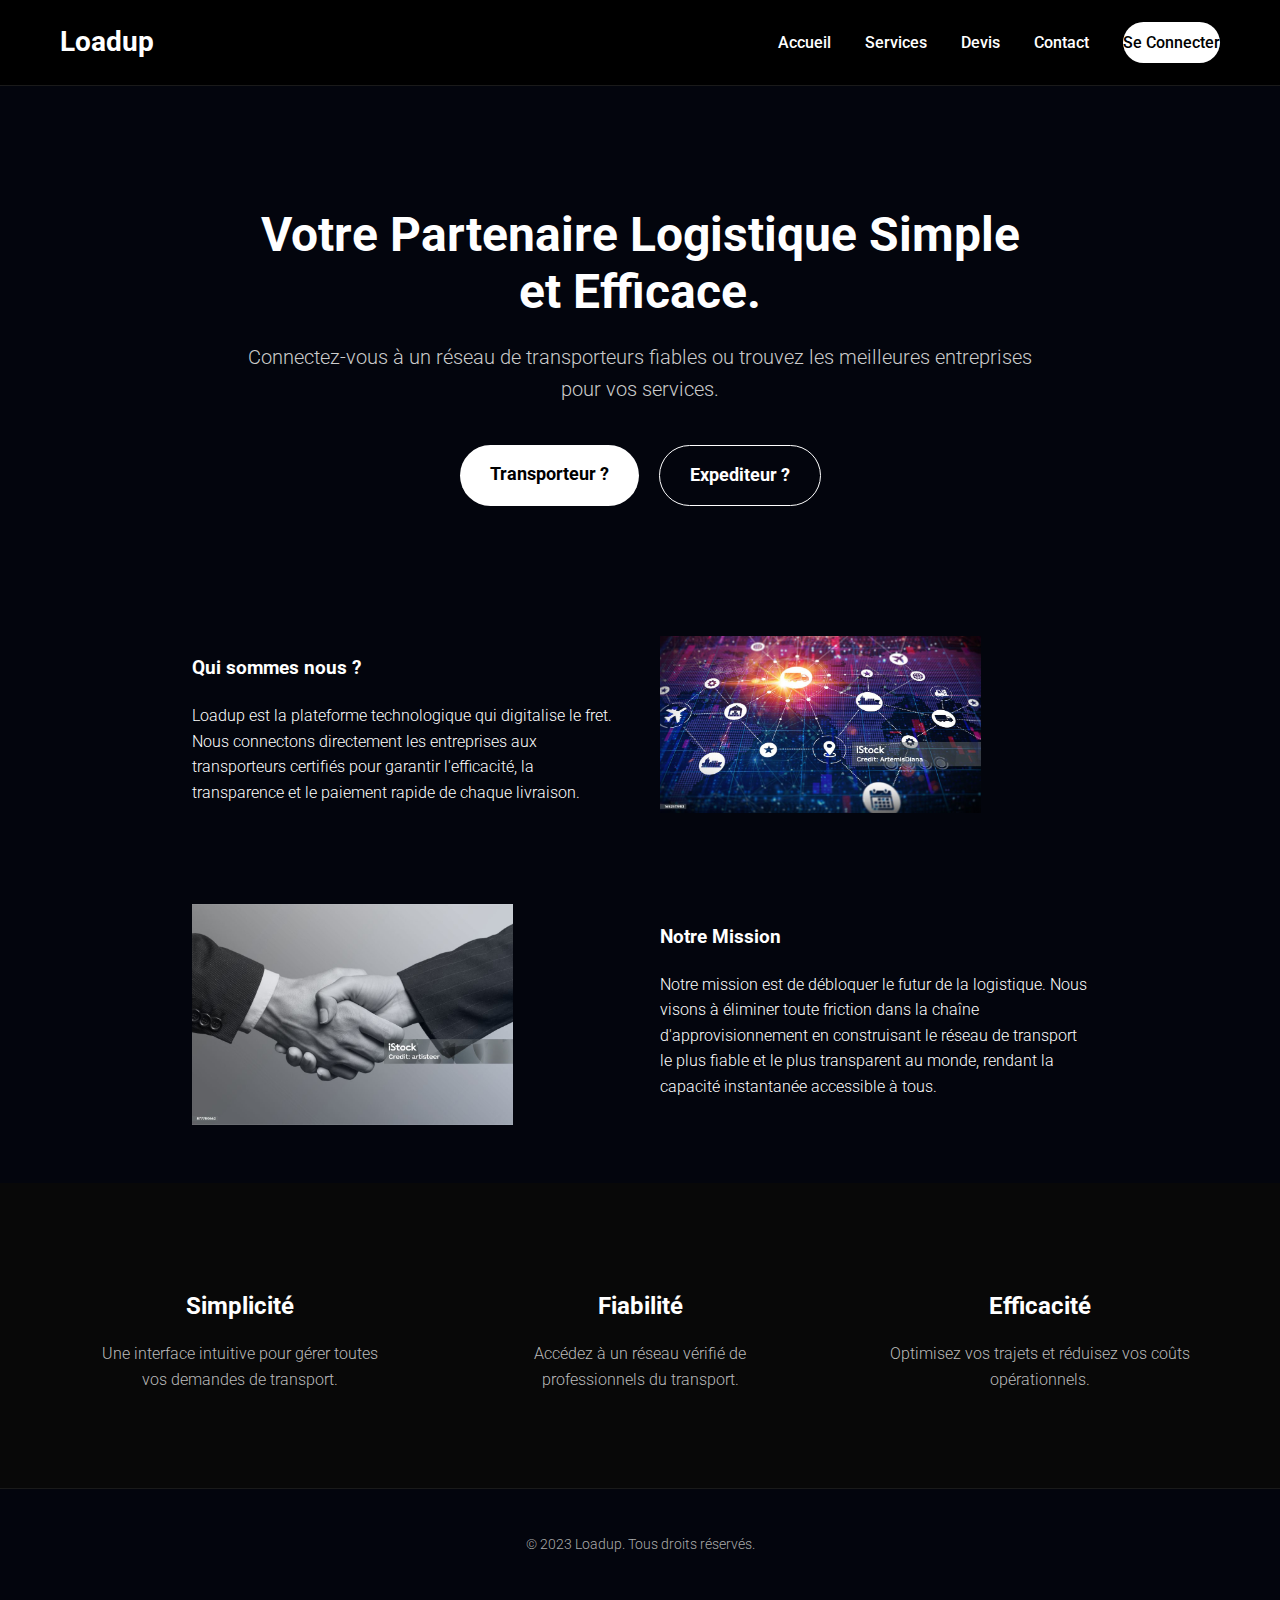
<file: index.html>
<!DOCTYPE html>
<html lang="fr">
    <head>
        <meta charset="UTF-8">
        <meta name="viewport" content="width=device-width, initial-scale=1.0">
        <title>Loadup - Connectez votre transport</title>
        <link href="https://fonts.googleapis.com/css2?family=Roboto:wght@300;400;500;700&display=swap" rel="stylesheet">
         <link rel="stylesheet" href="css/style.css">
    </head>
    <body>

        <header class="header-menu">
            <h1 class="logo">Loadup</h1>
            <nav class="nav-links">
                <a href="index.html">Accueil</a>
                <a href="services.html"> Services</a>
                <a href="devis.html">Devis</a>
                <a href="contact.html">Contact</a>
                <a href="se_connecter.html" class="cta-button">Se Connecter</a>
            </nav>
        </header>

        <main>
            <article class="hero-section">
                <div class="hero-content">
                    <h2>Votre Partenaire Logistique Simple et Efficace.</h2>
                    <p>Connectez-vous à un réseau de transporteurs fiables ou trouvez les meilleures entreprises pour vos services.</p>
                    <div class="hero-buttons">
                        <a href="services.html" class="cta-button">Transporteur ?</a>
                        <a href="services.html" class="cta-button secondary">Expediteur ?</a>
                    </div>
            
                </div>
            </article>

            <section class="modif-section-2">

                <div> <h3> Qui sommes nous ? </h3> <aside><p> Loadup est la plateforme technologique qui digitalise le fret. Nous connectons directement les entreprises aux transporteurs certifiés pour garantir l'efficacité, la transparence et le paiement rapide de chaque livraison. </p></aside></div>
                <div> <img src="./images/istockphoto-1652511983-1024x1024.jpg" alt="blabla"> </div>
                <div> <img src="./images/istockphoto-877780662-1024x1024.jpg" alt="jfbfuebuz"> </div>
                <div><h3> Notre Mission </h3> <p> Notre mission est de débloquer le futur de la logistique. Nous visons à éliminer toute friction dans la chaîne d'approvisionnement en construisant le réseau de transport le plus fiable et le plus transparent au monde, rendant la capacité instantanée accessible à tous.</p></div>

            </section>

            <section class="features-section">
                <div class="feature-item">
                    <h3>Simplicité</h3>
                    <p>Une interface intuitive pour gérer toutes vos demandes de transport.</p>
                </div>
                <div class="feature-item">
                    <h3>Fiabilité</h3>
                    <p>Accédez à un réseau vérifié de professionnels du transport.</p>
                </div>
                <div class="feature-item">
                    <h3>Efficacité</h3>
                    <p>Optimisez vos trajets et réduisez vos coûts opérationnels.</p>
                </div>
            </section>
        </main>
    

        <footer class="main-footer">
            <p>&copy; 2023 Loadup. Tous droits réservés.</p>
        </footer>

    </body>
    
</html>
</file>
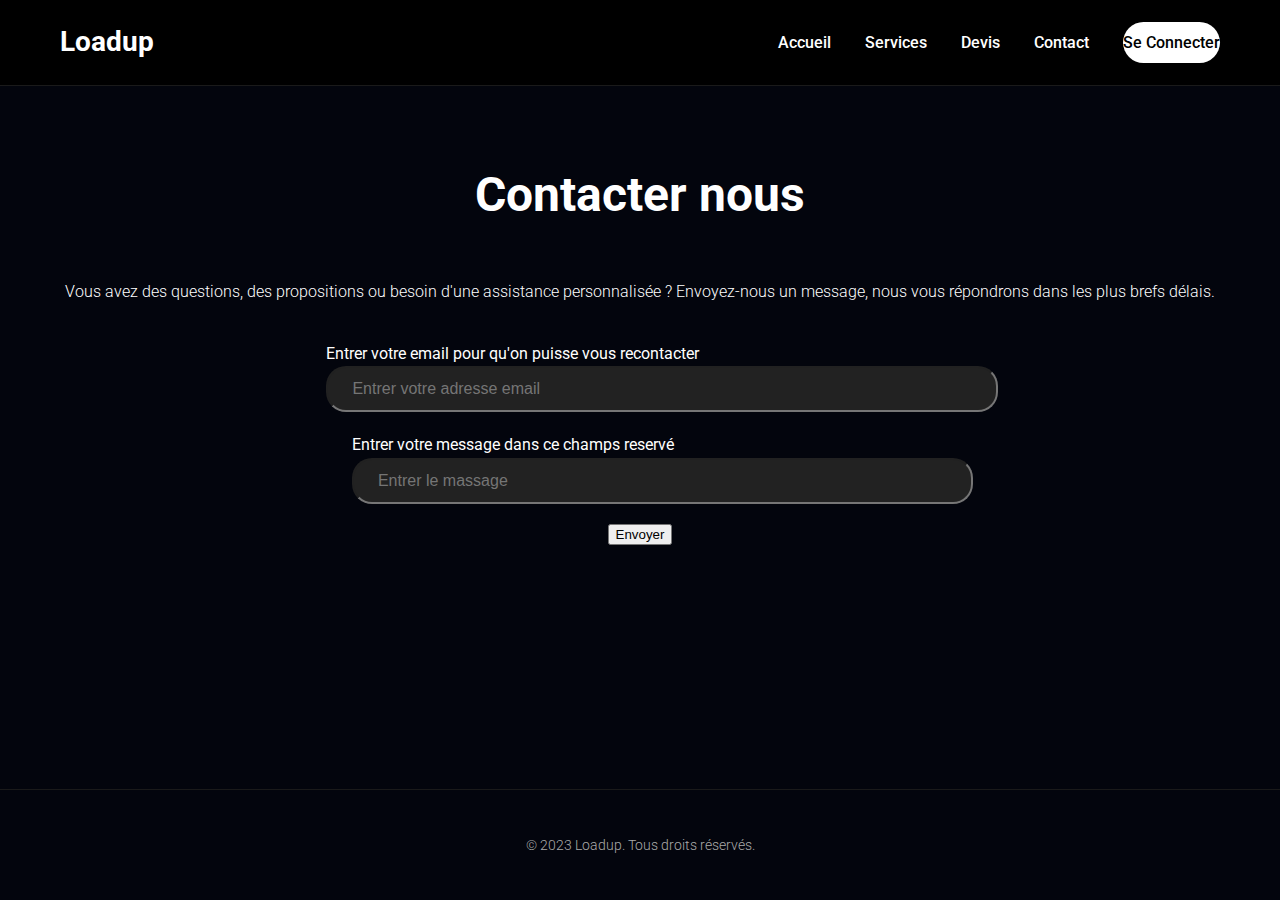
<file: contact.html>
<!DOCTYPE html>
<html lang="fr">
    <head>

        <meta charset="UTF-8">
        <meta name="viewport" content="width=device-width, initial-scale=1.0">
        <title>Loadup - Connectez votre transport</title>
        <link href="https://fonts.googleapis.com/css2?family=Roboto:wght@300;400;500;700&display=swap" rel="stylesheet">
        <link rel="stylesheet" href="css/style.css">

    </head>


    <body>

        <header class="header-menu">
            <h1 class="logo">Loadup</h1>
            <nav class="nav-links">
                <a href="index.html">Accueil</a>
                <a href="services.html"> Services</a>
                <a href="devis.html">Devis</a>
                <a href="contact.html">Contact</a>
                <a href="se_connecter.html" class="cta-button">Se Connecter</a>
            </nav>
        </header>



        <main>

            <section class="conteneur-cont-contact">

                <h2> Contacter nous </h2>
                <p> Vous avez des questions, des propositions ou besoin d'une assistance personnalisée ? Envoyez-nous un message, nous vous répondrons dans les plus brefs délais.</p>

                <div> 
                    <label for="Email"> Entrer votre email pour qu'on puisse vous recontacter</label>
                    <input placeholder=" Entrer votre adresse email">
                </div>
                <div>
                    <label for="Message"> Entrer votre message dans ce champs reservé </label>
                    <input placeholder=" Entrer le massage" class="conteneur-cont-input-m">
                </div>
                <button> Envoyer </button>
            </section>

        </main>


        <footer class="main-footer">
            <p>&copy; 2023 Loadup. Tous droits réservés.</p>
        </footer>

    </body>




</html>
</file>
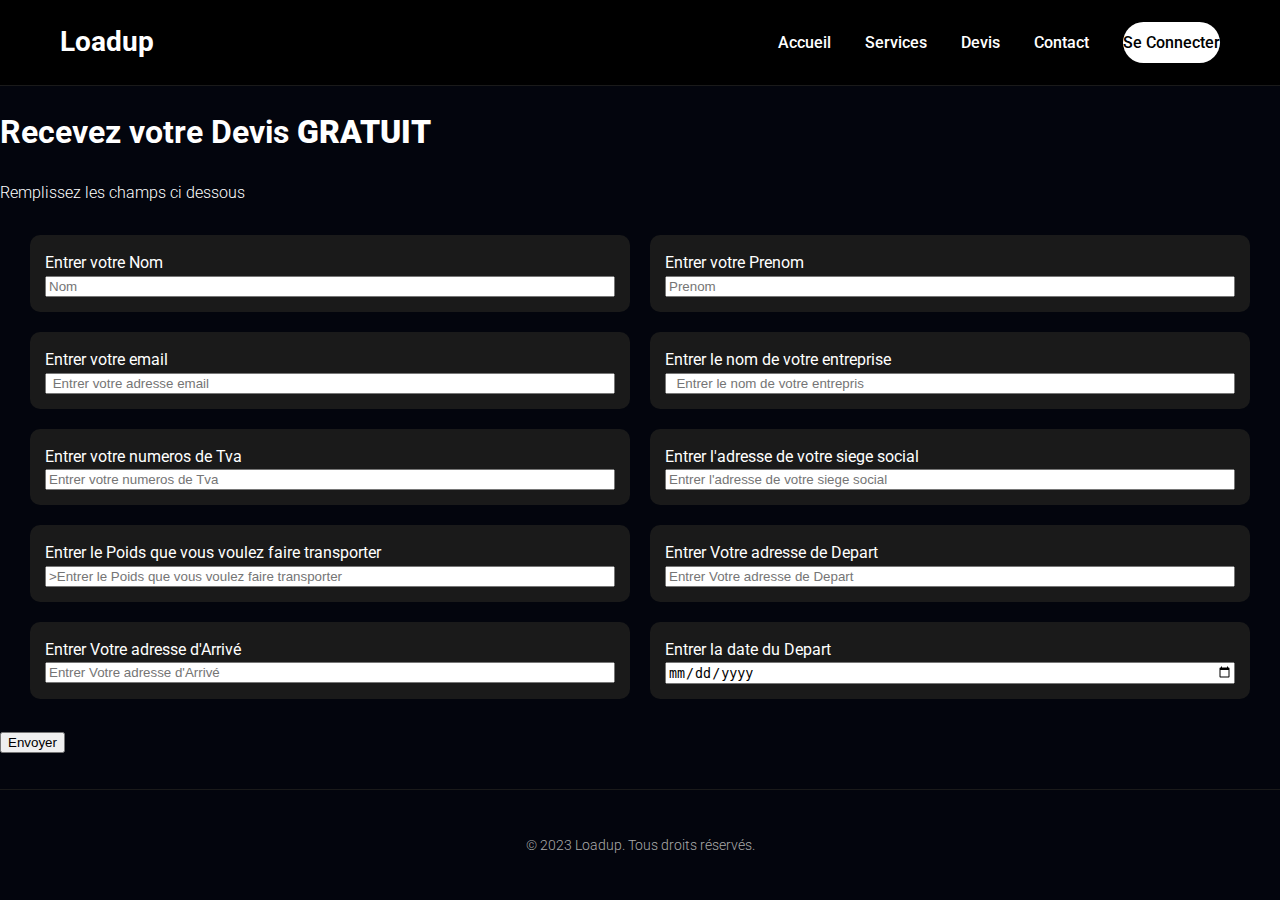
<file: devis.html>
<!DOCTYPE html>
<html lang="fr">
    <head>

        <meta charset="UTF-8">
        <meta name="viewport" content="width=device-width, initial-scale=1.0">
        <title>Loadup - Connectez votre transport</title>
        <link href="https://fonts.googleapis.com/css2?family=Roboto:wght@300;400;500;700&display=swap" rel="stylesheet">
        <link rel="stylesheet" href="css/style.css">

    </head>


    <body>

        <header class="header-menu">
            <h1 class="logo">Loadup</h1>
            <nav class="nav-links">
                <a href="index.html">Accueil</a>
                <a href="services.html"> Services</a>
                <a href="devis.html">Devis</a>
                <a href="contact.html">Contact</a>
                <a href="se_connecter.html" class="cta-button">Se Connecter</a>
            </nav>
        </header>



        <main>

            <section class="devis_contain">

                <h1> Recevez votre Devis <strong> GRATUIT</strong></h1>
                <p> Remplissez les champs ci dessous</p>
                <div class="grid-devis" >
                <div class="champ"> 
                    <label for="Nom">Entrer votre Nom</label>
                      <input id="Nom" name="Nom" type="texte" placeholder="Nom">   
                </div>
                <div class="champ"> 
                    <label for="Prenom">Entrer votre Prenom</label>
                      <input id="Prenom" name="Prenom" type="text" placeholder="Prenom">  
                </div>

                <div class="champ"> 
                    <label for="Email"> Entrer votre email</label>
                    <input id="Email" name="Email" type="email" placeholder=" Entrer votre adresse email">
                </div>
                <div class="champ">
                    <label for="Nom d'entreprises"> Entrer le nom de votre entreprise </label>
                    <input id="Nom d'entreprises" name="Nom d'entreprises" type="text" placeholder="  Entrer le nom de votre entrepris" >
                </div>
                <div class="champ">
                    <label for="n°tva"> Entrer votre numeros de Tva </label>
                    <input id="n°tva" name="n°tva" type="number" placeholder="Entrer votre numeros de Tva">
                </div>
                <div class="champ">
                    <label for="siege social"> Entrer l'adresse de votre siege social</label>
                    <input id="siege social" name="siege social" type="text" placeholder="Entrer l'adresse de votre siege social">
                </div>
                <div class="champ">
                    <label for="Poids en kilo">Entrer le Poids que vous voulez faire transporter</label>
                    <input id="Poids en kilo" name="Poids en kilo" type="number" placeholder=">Entrer le Poids que vous voulez faire transporter">
                </div>
                <div class="champ">
                    <label for="Depart">Entrer Votre adresse de Depart</label>
                    <input id="Depart" name="Depart" type="text" placeholder="Entrer Votre adresse de Depart">
                </div>
                <div class="champ">
                    <label for="Arrivé">Entrer Votre adresse d'Arrivé</label>
                    <input id="Arrivé" name="Arrivé" type="text" placeholder="Entrer Votre adresse d'Arrivé">
                </div>
                <div class="champ">
                    <label for="Date">Entrer la date du Depart</label>
                    <input id="Date" name="Date" type="date" placeholder="Entrer la date du Depart">
                </div>
                
            </div>
            <button> Envoyer </button>
            </section>

        </main>


        <footer class="main-footer">
            <p>&copy; 2023 Loadup. Tous droits réservés.</p>
        </footer>

    </body>




</html>
</file>
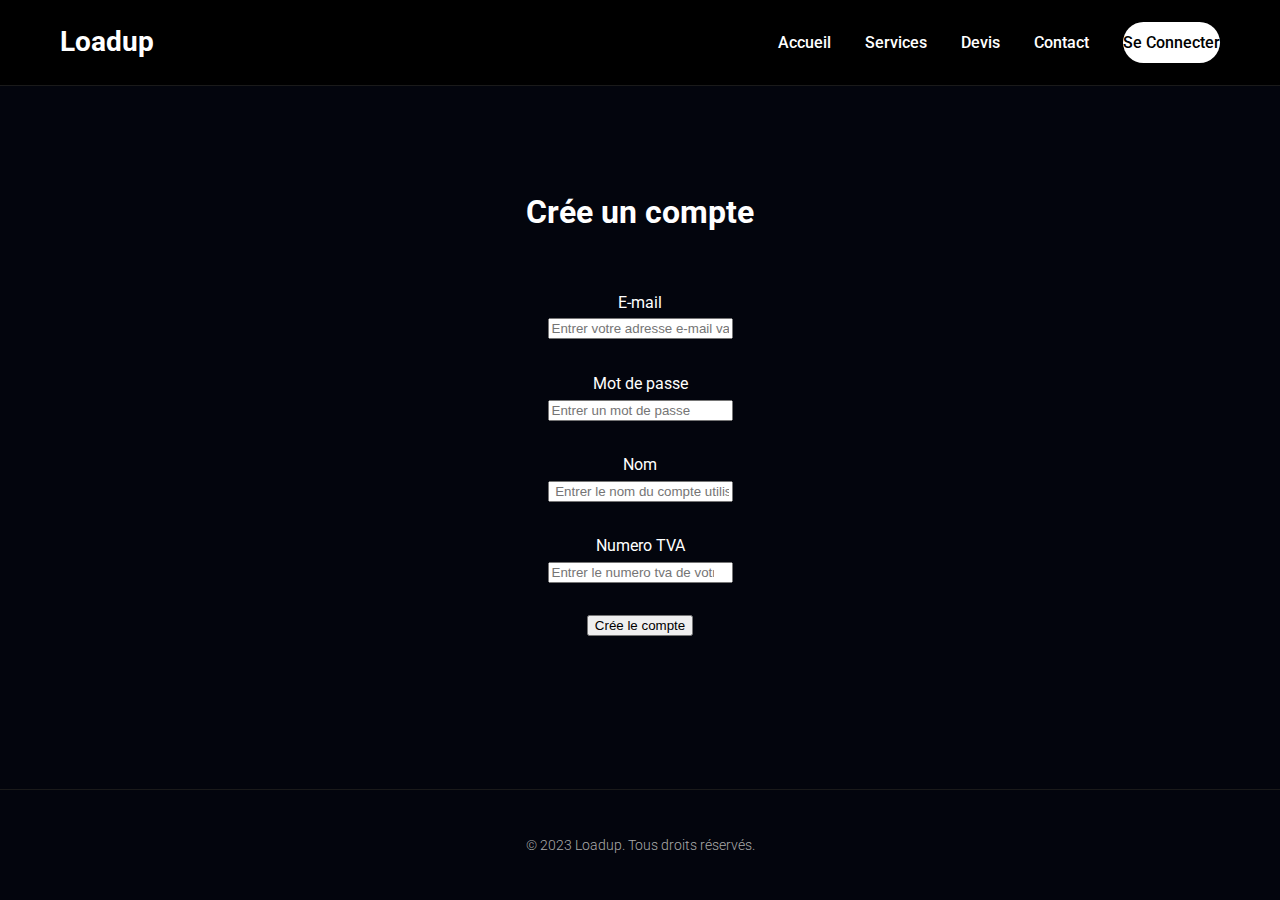
<file: register.html>
<!DOCTYPE html>
<html lang="fr">
    <head>
        <meta charset="UTF-8">
        <meta name="viewport" content="width=device-width, initial-scale=1.0">
        <title>Loadup - Connectez votre transport</title>
        <link href="https://fonts.googleapis.com/css2?family=Roboto:wght@300;400;500;700&display=swap" rel="stylesheet">
         <link rel="stylesheet" href="css/style.css">
    </head>
    <body>

        <header class="header-menu">
            <h1 class="logo">Loadup</h1>
            <nav class="nav-links">
                <a href="index.html">Accueil</a>
                <a href="services.html"> Services</a>
                <a href="devis.html">Devis</a>
                <a href="contact.html">Contact</a>
                <a href="se_connecter.html" class="cta-button">Se Connecter</a>
            </nav>
        </header>

        <main>

            <section class="conteneur-conn-connection">

                <h1> Crée un compte </h1>
                <div>
                    <label for="email"> E-mail </label>
                    <br>
                    <input id="Email" name="e-mail" type="text" placeholder="Entrer votre adresse e-mail valide">
                </div>
                    
                <div>
                    <label for="mots de passe"> Mot de passe </label>
                    <br>
                    <input id="mots de passe" name="Mots de passe" type="password" placeholder="Entrer un mot de passe">
                </div>

                <div>
                    <label for="Nom"> Nom </label>
                    <br>
                    <input type="username" placeholder=" Entrer le nom du compte utilisateur">
                </div>

                <div>
                    <label for="TVA number"> Numero TVA </label>
                    <br>
                    <input type="number" placeholder="Entrer le numero tva de votre entreprise">
                </div>

                <button> Crée le compte </button>
            </section>

        </main>

        <footer class="main-footer">
            <p>&copy; 2023 Loadup. Tous droits réservés.</p>
        </footer>

    </body>
</html>
</file>
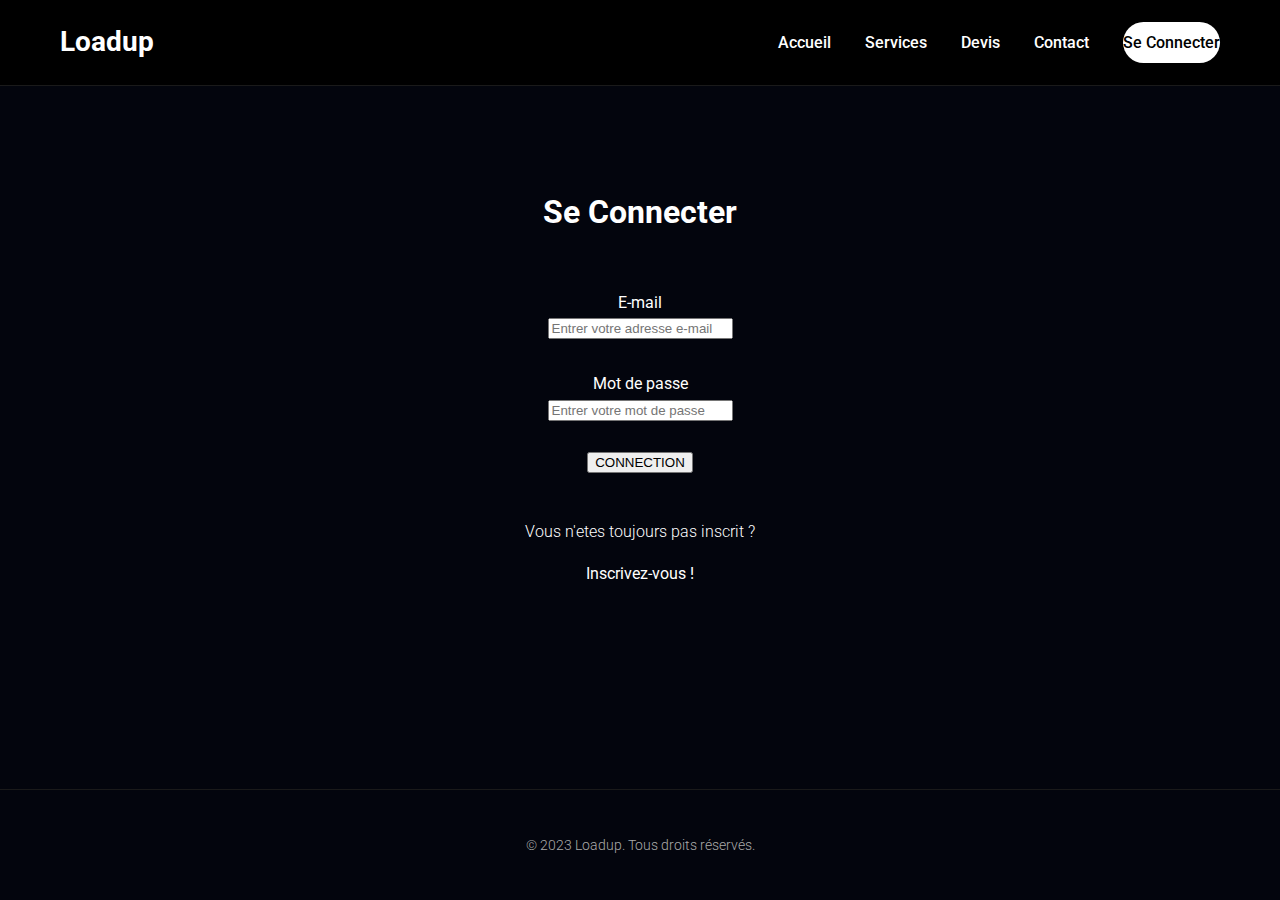
<file: se_connecter.html>
<!DOCTYPE html>
<html lang="fr">
    <head>
        <meta charset="UTF-8">
        <meta name="viewport" content="width=device-width, initial-scale=1.0">
        <title>Loadup - Connectez votre transport</title>
        <link href="https://fonts.googleapis.com/css2?family=Roboto:wght@300;400;500;700&display=swap" rel="stylesheet">
         <link rel="stylesheet" href="css/style.css">
    </head>
    <body>
        
        <header class="header-menu">
            <h1 class="logo">Loadup</h1>
            <nav class="nav-links">
                <a href="index.html">Accueil</a>
                <a href="services.html"> Services</a>
                <a href="devis.html">Devis</a>
                <a href="contact.html">Contact</a>
                <a href="se_connecter.html" class="cta-button">Se Connecter</a>
            </nav>
        </header>

        <main>

            <section class="conteneur-conn-connection">
                
                <h1>
                Se Connecter
                </h1>
                <div>
                    <label for="email"> E-mail </label>
                    <br>
                    <input id="Email" name="e-mail" type="text" placeholder="Entrer votre adresse e-mail">
                </div>
                <div>
                    <label for="mots de passe"> Mot de passe </label>
                    <br>
                    <input id="mots de passe" name="Mots de passe" type="password" placeholder="Entrer votre mot de passe">
                </div>

                <button> CONNECTION </button>

                <div>
                    <p> Vous n'etes toujours pas inscrit ?</p>
                    <a href="register.html"> Inscrivez-vous ! </a>
                </div>

            </section>
        </main>

        <footer class="main-footer">
            <p>&copy; 2023 Loadup. Tous droits réservés.</p>
        </footer>


    </body>
</html>
</file>
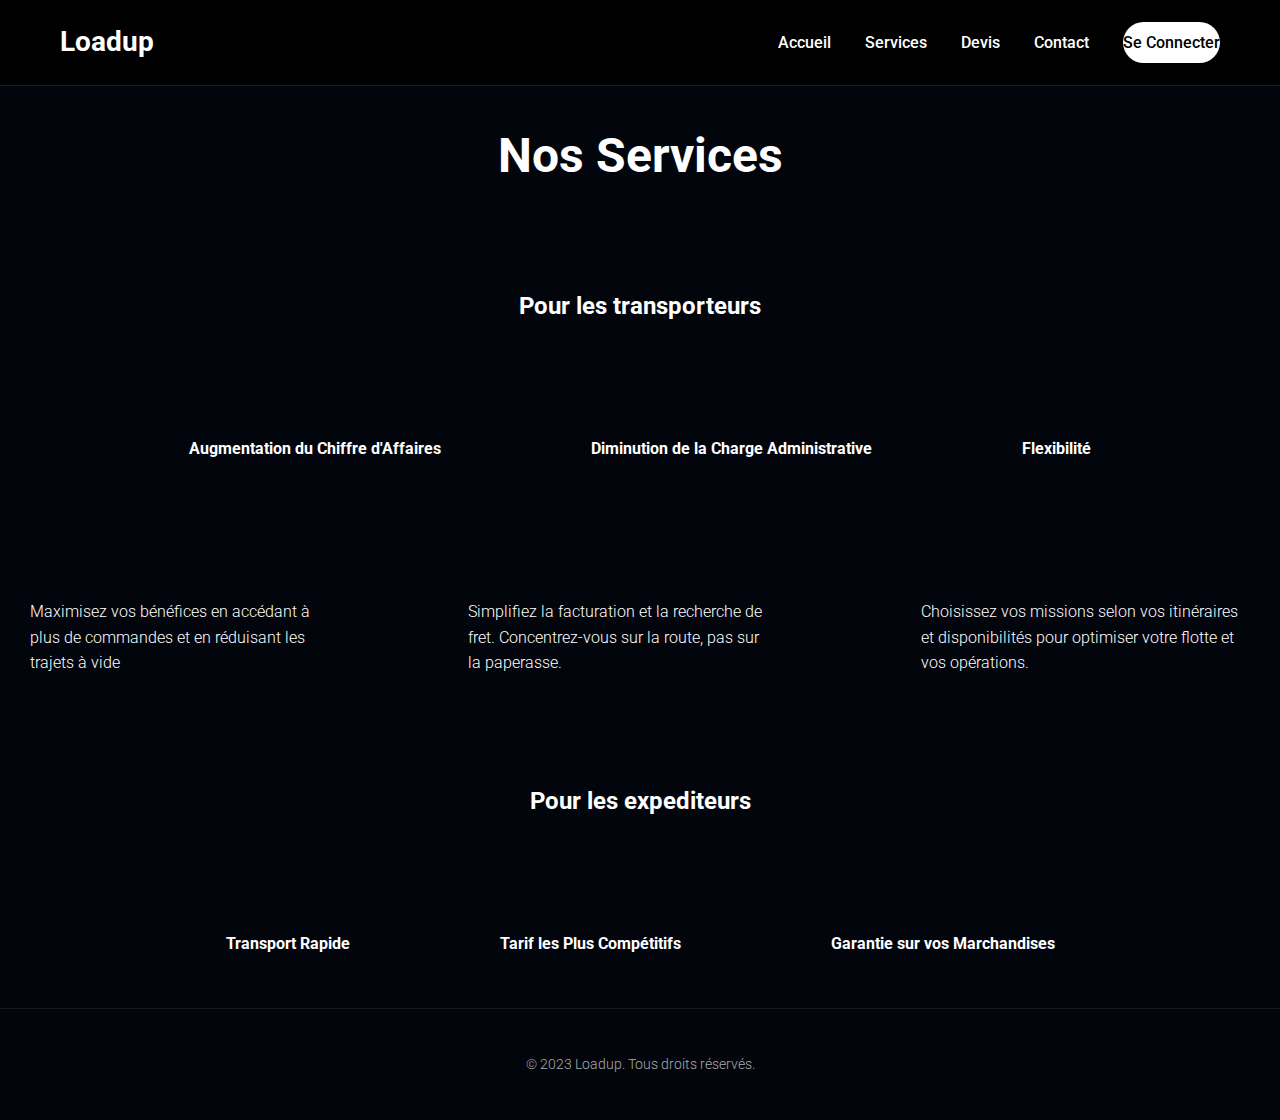
<file: services.html>
<!DOCTYPE html>
<html lang="fr">
    <head>
        <meta charset="UTF-8">
        <meta name="viewport" content="width=device-width, initial-scale=1.0">
        <title>Loadup - Connectez votre transport</title>
        <link href="https://fonts.googleapis.com/css2?family=Roboto:wght@300;400;500;700&display=swap" rel="stylesheet">
         <link rel="stylesheet" href="css/style.css">
    </head>
    <body>

        <header class="header-menu">
            <h1 class="logo">Loadup</h1>
            <nav class="nav-links">
                <a href="index.html">Accueil</a>
                <a href="services.html"> Services</a>
                <a href="devis.html">Devis</a>
                <a href="contact.html">Contact</a>
                <a href="se_connecter.html" class="cta-button">Se Connecter</a>
            </nav>
        </header>

        <main>
            
            <section class="display-service">
                <h1> Nos Services </h1>
                <h2> Pour les transporteurs </h2>
                <div>
                    <h4> Augmentation du Chiffre d'Affaires </h4>
                    <h4> Diminution de la Charge Administrative</h4>
                    <h4> Flexibilité </h4>
                </div>
                <div>
                    <p>Maximisez vos bénéfices en accédant à plus de commandes et en réduisant les trajets à vide</p>
                    <p>Simplifiez la facturation et la recherche de fret. Concentrez-vous sur la route, pas sur la paperasse.</p>
                    <p>Choisissez vos missions selon vos itinéraires et disponibilités pour optimiser votre flotte et vos opérations.</p>
                </div>
                <h2> Pour les expediteurs </h2>
                <div>
                    <h4> Transport Rapide </h4>
                    <h4> Tarif les Plus Compétitifs </h4>
                    <h4> Garantie sur vos Marchandises </h4>
                </div>

            </section>
        </main>

        <footer class="main-footer">
            <p>&copy; 2023 Loadup. Tous droits réservés.</p>
        </footer>

    </body>

</html>
</file>
<file: css/style.css>
body {
    margin: 0;
    font-family: 'Roboto', sans-serif;
    background-color: #03050d;
    color: #FFFFFF;
    line-height: 1.6;
    min-height: 100vh;
    display: flex;
    flex-direction: column;
}

h1, h2, h3 {
    font-weight: 700;
    color: #FFFFFF;
}

p {
    font-weight: 300;
}

a {
    text-decoration: none;
    color: #FFFFFF;
    transition: color 0.3s ease;
}

a:hover {
    color: #BBBBBB;
}

.header-menu {
    display: flex;
    justify-content: space-between;
    align-items: center;
    padding: 20px 60px;
    background-color: #000000;
    border-bottom: 1px solid #1a1a1a;
    width: 100%;
    box-sizing: border-box;
}

.header-menu .logo {
    font-size: 28px;
    font-weight: 700;
    color: #FFFFFF;
    margin: 0;
}

.nav-links a {
    margin-left: 30px;
    font-size: 16px;
    font-weight: 500;
    padding: 8px 0;
}


.cta-button {
    background-color: #FFFFFF;
    color: #000000;
    padding: 10px 40px;
    border-radius: 40px;
    font-weight: 700;
    font-size: 16px;
    transition: background-color 0.3s ease, transform 0.3s ease;
    margin-left: 30px;
    display: inline-block;
}

.cta-button.secondary {
    background-color: transparent;
    color: #FFFFFF;
    border: 1px solid #FFFFFF;
}

.cta-button:hover {
    background-color: #BBBBBB;
    color: #000000;
    transform: scale(1.02);
}

.cta-button.secondary:hover {
    background-color: #FFFFFF;
    color: #000000;
}


.hero-section {
    flex-grow: 1;
    display: flex;
    justify-content: center;
    align-items: center;
    text-align: center;
    padding: 80px 60px;
    
}

.hero-content {
    max-width: 800px;
}

.hero-content h2 {
    font-size: 48px;
    margin-bottom: 20px;
    line-height: 1.2;
}

.hero-content p {
    font-size: 20px;
    margin-bottom: 40px;
    color: #CCCCCC;
}

.hero-buttons {
    display: flex;
    justify-content: center;
    gap: 20px;
}

.hero-buttons .cta-button {
    font-size: 18px;
    padding: 15px 30px;
    margin-left: 0;
}


.features-section {
    display: flex;
    justify-content: space-around;
    padding: 80px 60px;
    background-color: #080808;
    gap: 40px;
    text-align: center;
}

.feature-item {
    flex: 1;
    max-width: 300px;
}

.feature-item h3 {
    font-size: 24px;
    margin-bottom: 15px;
}

.feature-item p {
    color: #BBBBBB;
}

/*(Formulaire) --- */
.contact-section {
    flex-grow: 1;
    display: flex;
    justify-content: center;
    align-items: center;
    padding: 80px 60px;
}

.contact-container {
    background-color: #080808;
    padding: 40px;
    border-radius: 10px;
    max-width: 600px;
    width: 100%;
    text-align: center;
    border: 1px solid #1a1a1a;
}

.contact-container h2 {
    font-size: 36px;
    margin-bottom: 15px;
}

.contact-container p {
    font-size: 18px;
    color: #BBBBBB;
    margin-bottom: 30px;
}

.contact-form .form-group {
    margin-bottom: 20px;
    text-align: left;
}

.contact-form label {
    display: block;
    margin-bottom: 8px;
    font-weight: 500;
    color: #FFFFFF;
    font-size: 15px;
}

.contact-form input[type="text"],
.contact-form input[type="email"],
.contact-form textarea {
    width: calc(100% - 20px);
    padding: 12px;
    background-color: #1a1a1a;
    border: 1px solid #333333;
    border-radius: 5px;
    color: #FFFFFF;
    font-size: 16px;
    box-sizing: border-box;
}

.contact-form input[type="text"]:focus,
.contact-form input[type="email"]:focus,
.contact-form textarea:focus {
    border-color: #555555;
    outline: none;
}

.contact-form textarea {
    resize: vertical;
}

.contact-form .cta-button {
    width: 100%;
    padding: 15px 0;
    margin-top: 20px;
    font-size: 18px;
    border-radius: 5px;
}

.main-footer {
    padding: 30px 60px;
    text-align: center;
    font-size: 14px;
    color: #AAAAAA;
    border-top: 1px solid #1a1a1a;
    margin-top: auto;
}


/* --- BLOC MODIF-SECTION-2 (Accueil) --- */
.modif-section-2{
    display: grid;
    grid-template-columns: repeat(2,1fr);
    grid-template-rows: repeat(2,1fr);
    width: 70%;
    margin: 50px auto;
    gap: 40px;
}

.modif-section-2 img{
    height: auto;
    width: 75%;
}

.modif-section-2 p{
    font-family: 'Roboto';
    text-align: left;
    font-size: 16px;
}

.modif-section-2 h3{
    font-family: 'Roboto'; 
}


.conteneur-cont-contact{
    display: flex;
    flex-direction: column;
    align-items: center;
    margin-top: 50px;
    gap: 70px; /* Note : Ce gap est très grand (70px) */
}

.conteneur-cont-contact h2{
    font-style: 'Roboto';
    font-size: 48px;
    margin-bottom: 20px;
    line-height: 1.2;
}

.conteneur-cont-contact input{
    width: 100%; 
    padding: 12px 20px; 
    font-size: 16px;
    background-color: #222222;
    border-radius: 20px;
    transition: all 0.3s ease;
    color:white;
}

/* J'ai gardé la plus récente qui a un petit gap (20px) */
.conteneur-cont-contact {
    display: flex;
    flex-direction: column;
    align-items: center;
    margin-top: 40px;
    gap: 20px;
}

.conteneur-conn-connection{
    display: flex;
    flex-direction: column;
    align-items: center;
    text-align: center;
    margin-top: 80px;
    gap: 30px;
    width: 100%;

}



.grid-devis{
    display: grid;
    grid-template-columns: repeat(2,1fr);
    gap: 20px;
    margin: 30px;
}

.champ {
    background: #1a1a1a;
    padding: 15px;
    border-radius: 10px;
    display: flex;
    flex-direction: column;
}

.display-service{
    display: flex;
    flex-direction: column;
    justify-content: center;
    align-items: center;
    gap: 40px;
    width: 100%;
}


.conteneur-conn-connection a{
    text-decoration: yes;
    margin-top: -20px;
    transition: color 0.3s ease, text-decoration 0.3s ease;
}

.conteneur-conn-connection a:hover{
    cursor: pointer;
}

.display-service h1{
    font-size: 48px;
    font-family: 'Roboto';
}

.display-service div{
    display: flex;
    flex-direction: row;
    align-items: start;
    justify-content: space-between;
    margin: 30px;
    gap:150px
}

.banniere-service-img {
    background: linear-gradient(rgba(0,0,0,0.8), rgba(0,0,0,0.8)), url('../images/istockphoto-859916128-1024x1024.jpg') no-repeat center center/cover;
}

.conteneur-serv-categorie {
    padding: 80px 60px;
    text-align: center;
}

.titre-serv-intro {
    margin-bottom: 50px;
    max-width: 800px;
    margin-left: auto;
    margin-right: auto;
}

.titre-serv-intro h2 {
    font-size: 36px;
    color: #FFFFFF;
    margin-bottom: 15px;
}

.titre-serv-intro p {
    font-size: 18px;
    color: #BBBBBB;
}

.flex-serv-cartes {
    display: flex;
    justify-content: center;
    gap: 30px;
    flex-wrap: wrap;
}

.carte-element {
    background-color: #1a1a1a;
    border: 1px solid #333333;
    border-radius: 10px;
    padding: 30px;
    flex: 1;
    min-width: 280px;
    max-width: 350px;
    transition: transform 0.3s ease, border-color 0.3s ease;
    text-align: left;
}

.carte-element:hover {
    transform: translateY(-5px);
    border-color: #FFFFFF;
}

.carte-element h3 {
    font-size: 22px;
    margin-top: 0;
    margin-bottom: 15px;
    color: #FFFFFF;
    border-bottom: 2px solid #555;
    padding-bottom: 10px;
    display: inline-block;
}

.carte-element p {
    font-size: 16px;
    color: #CCCCCC;
    line-height: 1.5;
    margin: 0;
}

.ligne-separation {
    border: 0;
    height: 1px;
    background-image: linear-gradient(to right, rgba(0, 0, 0, 0), rgba(255, 255, 255, 0.2), rgba(0, 0, 0, 0));
    margin: 0 60px;
}



.banniere-service-img {
    background: linear-gradient(rgba(0,0,0,0.8), rgba(0,0,0,0.8)), url('../images/istockphoto-859916128-1024x1024.jpg') no-repeat center center/cover;
}

.conteneur-serv-categorie {
    padding: 80px 60px;
    text-align: center;
}

.titre-serv-intro {
    margin-bottom: 50px;
    max-width: 800px;
    margin-left: auto;
    margin-right: auto;
}

.titre-serv-intro h2 {
    font-size: 36px;
    color: #FFFFFF;
    margin-bottom: 15px;
}

.titre-serv-intro p {
    font-size: 18px;
    color: #BBBBBB;
}

.flex-serv-cartes {
    display: flex;
    justify-content: center;
    gap: 30px;
    flex-wrap: wrap;
}

.carte-element {
    background-color: #1a1a1a;
    border: 1px solid #333333;
    border-radius: 10px;
    padding: 30px;
    flex: 1;
    min-width: 280px;
    transition: transform 0.3s ease, border-color 0.3s ease;
    text-align: left;
}

.carte-element:hover {
    transform: translateY(-5px);
    border-color: #FFFFFF;
}

.carte-element h3 {
    font-size: 22px;
    margin-top: 0;
    margin-bottom: 15px;
    color: #FFFFFF;
    border-bottom: 2px solid #555;
    padding-bottom: 10px;
    display: inline-block;
}

.carte-element p {
    font-size: 16px;
    color: #CCCCCC;
    line-height: 1.5;
    margin: 0;
}

.ligne-separation {
    border: 0;
    height: 1px;
    background-image: linear-gradient(to right, rgba(0, 0, 0, 0), rgba(255, 255, 255, 0.2), rgba(0, 0, 0, 0));
    margin: 0 60px;
}


@media screen and (max-width: 767px) {
    .header-menu {
        flex-direction: column;
        align-items: center;
        padding: 20px;
    }

    .nav-links {
        flex-direction: column;
        width: 100%;
        align-items: center;
        gap: 15px;
        margin-top: 20px;
    }

    .conteneur-serv-categorie {
        padding: 40px 20px;
    }

    .titre-serv-intro h2 {
        font-size: 28px;
    }

    .flex-serv-cartes {
        flex-direction: column;
    }

    .carte-element {
        width: 100%;
        min-width: unset;
        margin-bottom: 20px;
    }

    .ligne-separation {
        margin: 0 20px;
    }
}


@media screen and (min-width: 768px) and (max-width: 1023px) {
    .header-menu {
        padding: 20px 40px;
    }

    .flex-serv-cartes {
        justify-content: space-around;
    }

    .carte-element {
        flex: 0 0 45%; 
        min-width: 300px;
    }
    
    .conteneur-serv-categorie {
        padding: 60px 40px;
    }
}


@media screen and (min-width: 1024px) {
    .conteneur-serv-categorie {
        max-width: 1200px;
        margin: 0 auto;
    }

    .flex-serv-cartes {
        justify-content: center;
    }

    .carte-element {
        flex: 1; 
        max-width: 350px;
    }
}
</file>
